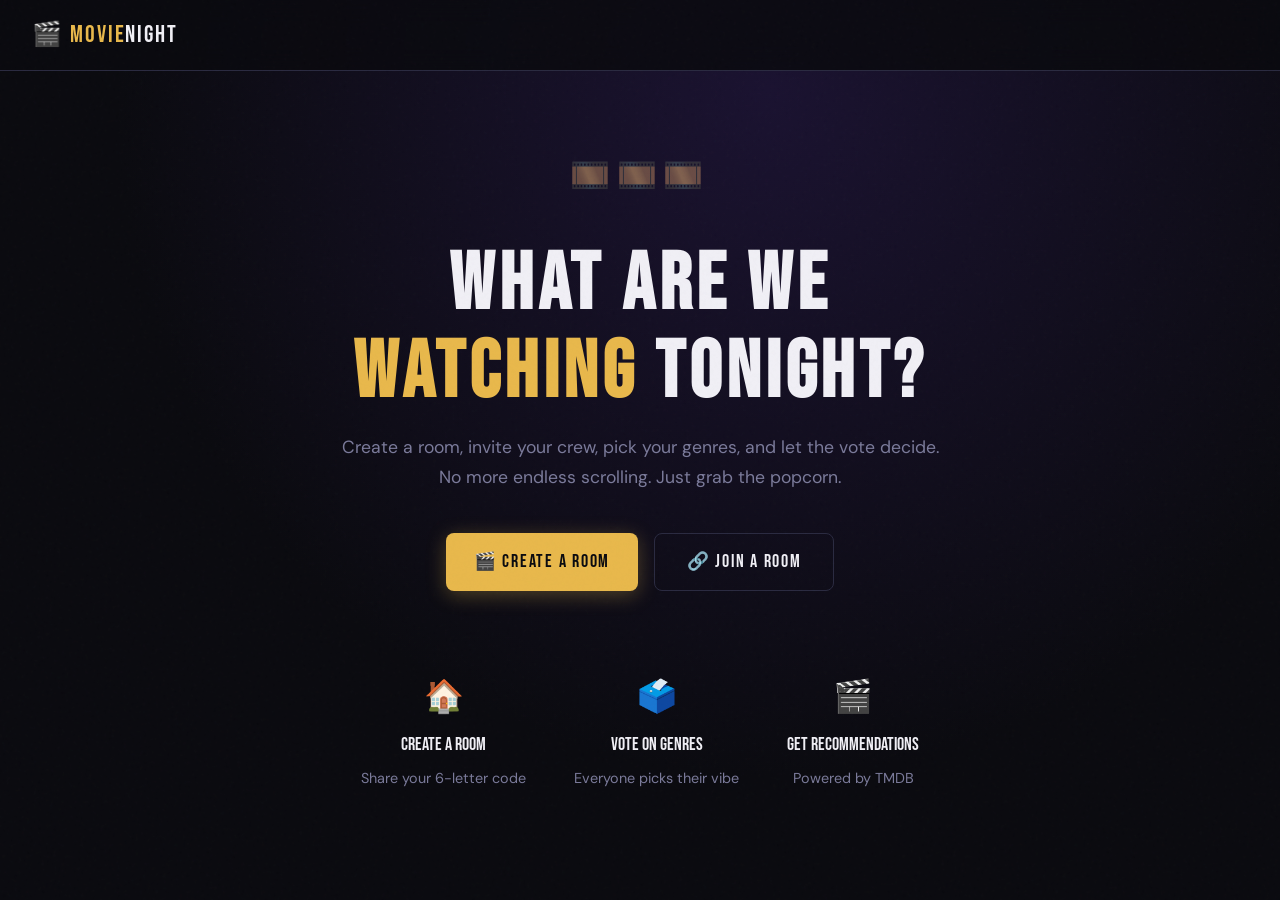
<file: frontend/index.html>
<!DOCTYPE html>
<html lang="en">
<head>
    <meta charset="UTF-8">
    <meta name="viewport" content="width=device-width, initial-scale=1.0">
    <title>Movie Night — Decision Maker</title>
    <link rel="stylesheet" href="css/style.css">
    <style>
        body { background: radial-gradient(ellipse at 60% 10%, #1a1230 0%, var(--bg) 60%); }
    </style>
</head>
<body>
    <nav class="nav">
        <a class="nav-logo" href="index.html">🎬 Movie<span>Night</span></a>
    </nav>

    <div class="page" style="padding-top: 80px;">
        <div class="hero">
            <div class="film-strip">🎞️🎞️🎞️</div>
            <h1>WHAT ARE WE <span class="accent">WATCHING</span> TONIGHT?</h1>
            <p class="hero-subtitle">
                Create a room, invite your crew, pick your genres, and let the vote decide.<br>
                No more endless scrolling. Just grab the popcorn.
            </p>
            <div class="hero-actions">
                <a href="create-room.html" class="btn btn-primary">🎬 Create a Room</a>
                <a href="join-room.html" class="btn btn-secondary">🔗 Join a Room</a>
            </div>
        </div>

        <div style="display:flex; gap:48px; margin-top:80px; flex-wrap:wrap; justify-content:center; text-align:center;">
            <div>
                <div style="font-size:2rem">🏠</div>
                <div style="font-family:var(--font-disp); font-size:1.1rem; margin:8px 0;">Create a Room</div>
                <div class="muted">Share your 6-letter code</div>
            </div>
            <div>
                <div style="font-size:2rem">🗳️</div>
                <div style="font-family:var(--font-disp); font-size:1.1rem; margin:8px 0;">Vote on Genres</div>
                <div class="muted">Everyone picks their vibe</div>
            </div>
            <div>
                <div style="font-size:2rem">🎬</div>
                <div style="font-family:var(--font-disp); font-size:1.1rem; margin:8px 0;">Get Recommendations</div>
                <div class="muted">Powered by TMDB</div>
            </div>
        </div>
    </div>
</body>
</html>
</file>
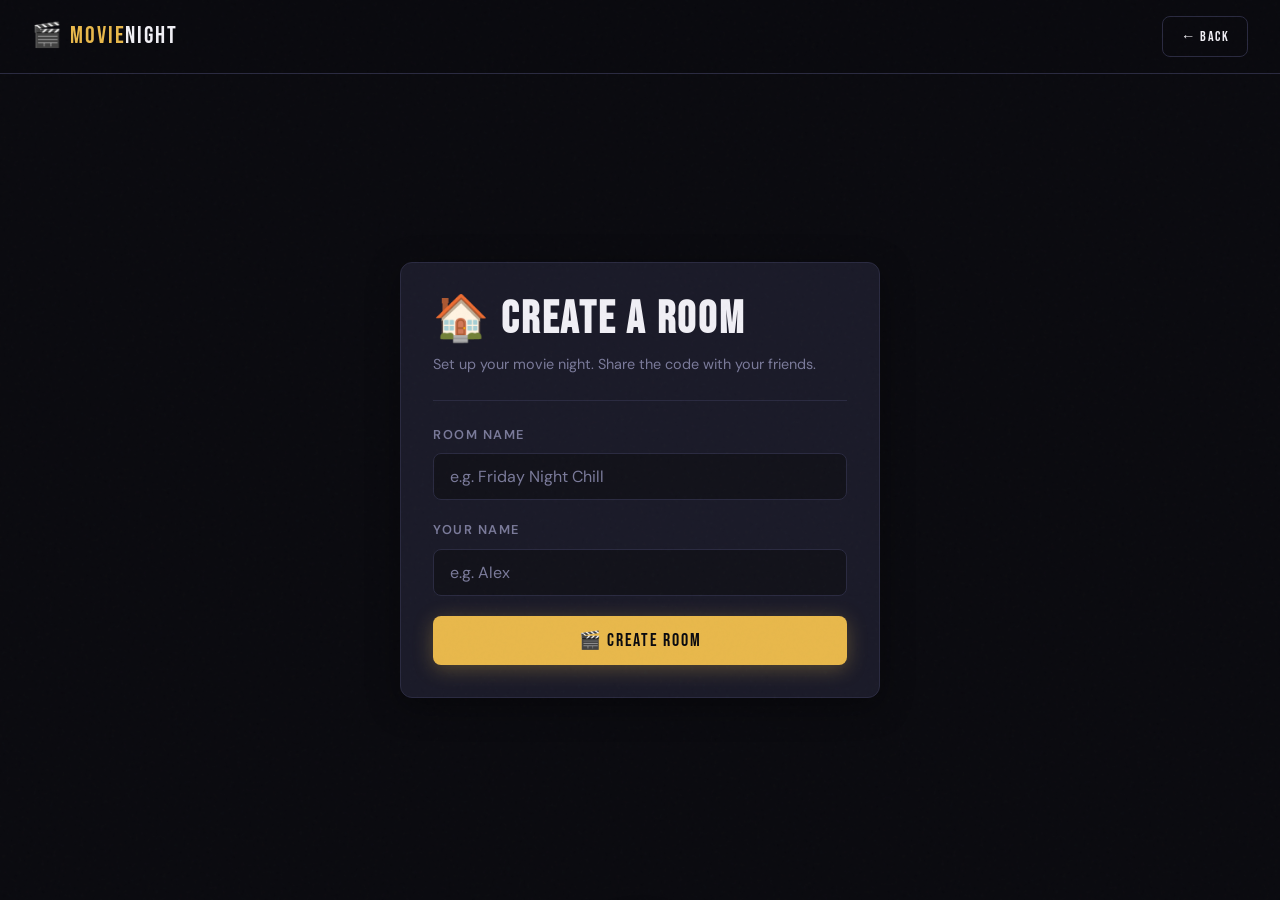
<file: frontend/create-room.html>
<!DOCTYPE html>
<html lang="en">
<head>
    <meta charset="UTF-8">
    <meta name="viewport" content="width=device-width, initial-scale=1.0">
    <title>Create Room — Movie Night</title>
    <link rel="stylesheet" href="css/style.css">
</head>
<body>
    <nav class="nav">
        <a class="nav-logo" href="index.html">🎬 Movie<span>Night</span></a>
        <a href="index.html" class="btn btn-secondary" style="width:auto; padding: 8px 18px; font-size:0.9rem;">← Back</a>
    </nav>

    <div class="page" style="padding-top: 100px;">

        <!-- Step 1: Create Room Form -->
        <div id="step-form" class="card">
            <h2>🏠 CREATE A ROOM</h2>
            <p class="muted mt-8">Set up your movie night. Share the code with your friends.</p>
            <hr class="divider">

            <div id="error-msg" class="alert alert-error hidden"></div>

            <div class="form-group">
                <label for="roomName">Room Name</label>
                <input type="text" id="roomName" placeholder="e.g. Friday Night Chill" maxlength="50">
            </div>

            <div class="form-group">
                <label for="hostName">Your Name</label>
                <input type="text" id="hostName" placeholder="e.g. Alex" maxlength="30">
            </div>

            <button class="btn btn-primary" id="createBtn" onclick="createRoom()">
                🎬 Create Room
            </button>
        </div>

        <!-- Step 2: Room Created -->
        <div id="step-created" class="card hidden">
            <div class="text-center">
                <div style="font-size:3rem">🎉</div>
                <h2>ROOM CREATED!</h2>
                <p class="muted mt-8">Share this code with your friends so they can join</p>
            </div>

            <div class="room-code-display">
                <span class="code" id="displayCode">------</span>
                <button class="copy-btn" onclick="copyCode()" title="Copy code">📋</button>
            </div>

            <div style="margin: 16px 0;">
                <label>Room Name</label>
                <p id="displayRoomName" style="font-family: var(--font-disp); font-size:1.3rem; color: var(--accent);"></p>
            </div>

            <div style="margin: 16px 0;">
                <label>Participants (<span id="participantCount">1</span>)</label>
                <ul class="participant-list" id="participantList"></ul>
            </div>

            <button class="btn btn-primary mt-16" onclick="proceedToVote()">
                🗳️ Start Voting
            </button>

            <p class="muted text-center mt-8" style="font-size:0.82rem;">
                Waiting for friends? They can join at <strong>join-room.html</strong>
            </p>
        </div>

    </div>

    <div class="toast" id="toast"></div>
    <script src="js/create-room.js"></script>
</body>
</html>
</file>
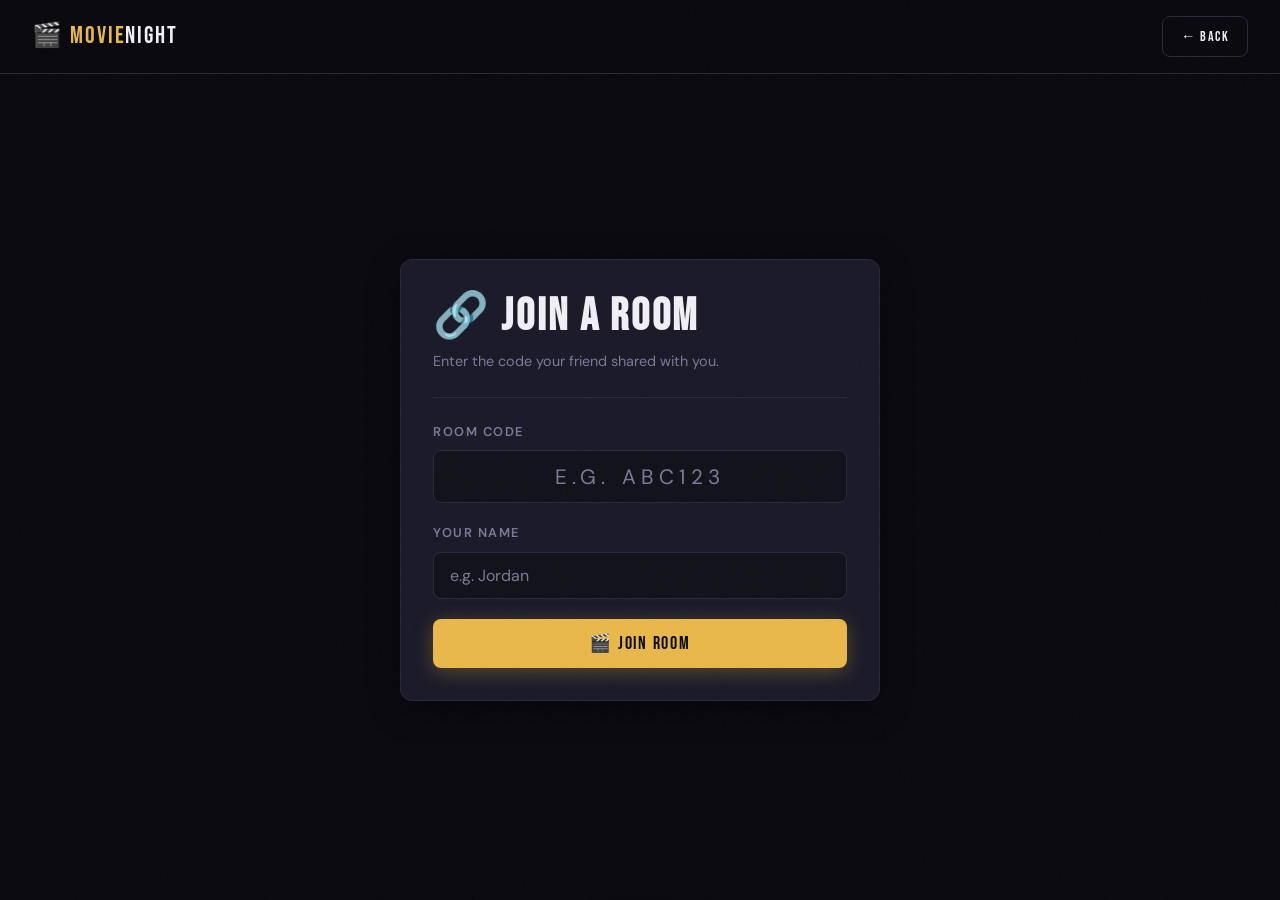
<file: frontend/join-room.html>
<!DOCTYPE html>
<html lang="en">
<head>
    <meta charset="UTF-8">
    <meta name="viewport" content="width=device-width, initial-scale=1.0">
    <title>Join Room — Movie Night</title>
    <link rel="stylesheet" href="css/style.css">
</head>
<body>
    <nav class="nav">
        <a class="nav-logo" href="index.html">🎬 Movie<span>Night</span></a>
        <a href="index.html" class="btn btn-secondary" style="width:auto; padding: 8px 18px; font-size:0.9rem;">← Back</a>
    </nav>

    <div class="page" style="padding-top: 100px;">

        <div class="card">
            <h2>🔗 JOIN A ROOM</h2>
            <p class="muted mt-8">Enter the code your friend shared with you.</p>
            <hr class="divider">

            <div id="error-msg" class="alert alert-error hidden"></div>

            <div class="form-group">
                <label for="roomCode">Room Code</label>
                <input type="text" id="roomCode" placeholder="e.g. ABC123"
                       maxlength="6"
                       style="text-transform:uppercase; letter-spacing:0.25em; font-size:1.3rem; text-align:center;"
                       oninput="this.value = this.value.toUpperCase()">
            </div>

            <div class="form-group">
                <label for="yourName">Your Name</label>
                <input type="text" id="yourName" placeholder="e.g. Jordan" maxlength="30">
            </div>

            <button class="btn btn-primary" id="joinBtn" onclick="joinRoom()">
                🎬 Join Room
            </button>
        </div>

    </div>

    <div class="toast" id="toast"></div>
    <script src="js/join-room.js"></script>
</body>
</html>
</file>
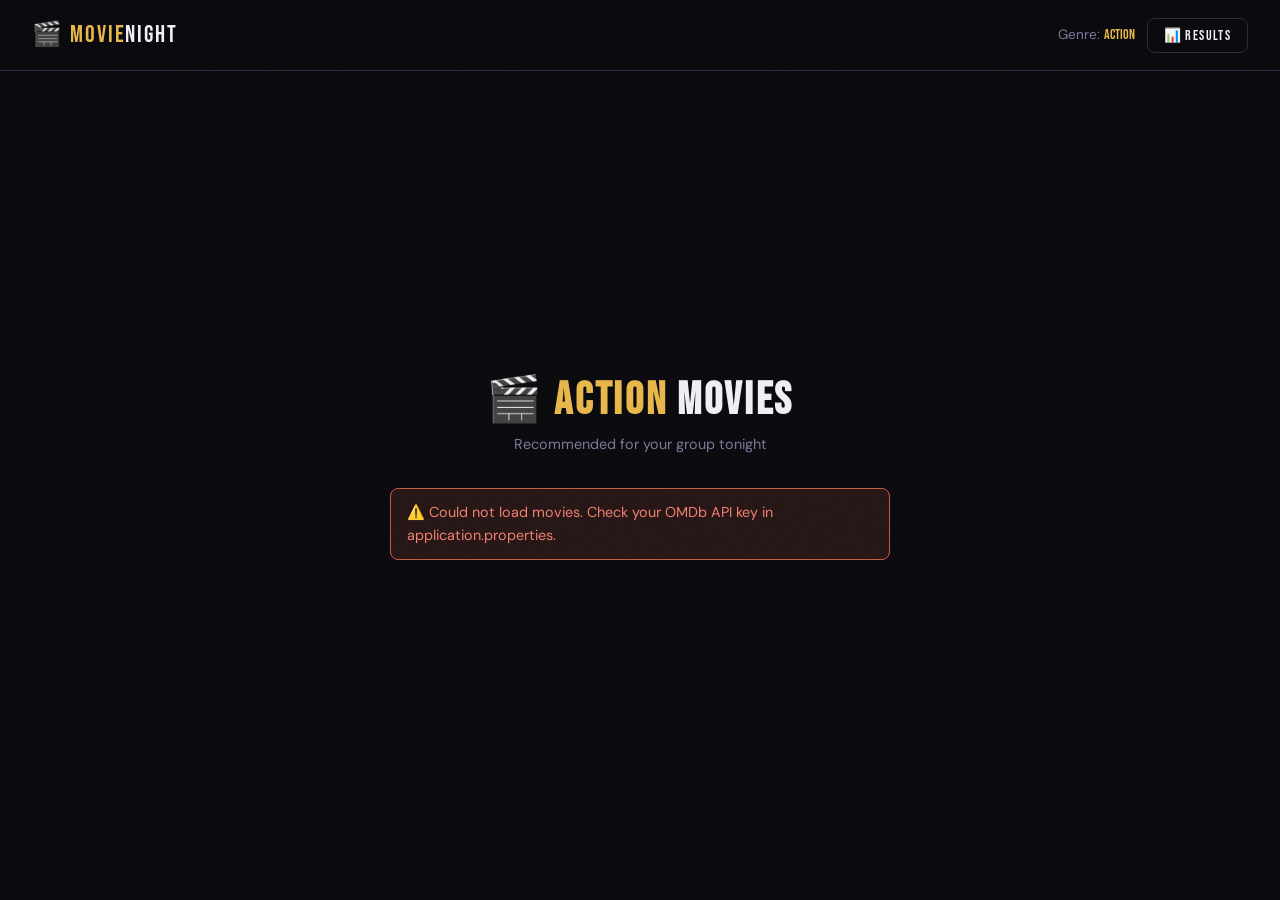
<file: frontend/movies.html>
<!DOCTYPE html>
<html lang="en">
<head>
    <meta charset="UTF-8">
    <meta name="viewport" content="width=device-width, initial-scale=1.0">
    <title>Movies — Movie Night</title>
    <link rel="stylesheet" href="css/style.css">
</head>
<body>
    <nav class="nav">
        <a class="nav-logo" href="index.html">🎬 Movie<span>Night</span></a>
        <div style="display:flex; gap:12px; align-items:center;">
            <span style="font-size:0.85rem; color:var(--muted);">
                Genre: <span id="nav-genre" style="color:var(--accent); font-family:var(--font-disp);"></span>
            </span>
            <button onclick="goToResults()" class="btn btn-secondary"
                    style="width:auto; padding:8px 16px; font-size:0.85rem;">
                📊 Results
            </button>
        </div>
    </nav>

    <div class="page" style="padding-top: 100px; align-items: stretch;">
        <div class="container" style="width:100%;">

            <div class="text-center" style="margin-bottom:32px; animation: fadeUp 0.4s ease both;">
                <h2>🎬 <span class="accent" id="page-genre"></span> MOVIES</h2>
                <p class="muted mt-8">Recommended for your group tonight</p>
            </div>

            <div id="loading" class="text-center">
                <div class="spinner"></div>
                <p class="muted">Fetching movies...</p>
            </div>

            <div id="error-msg" class="alert alert-error hidden" style="max-width:500px; margin:0 auto;"></div>

            <div class="movies-grid" id="movies-grid"></div>

            <div id="load-more-wrap" class="text-center hidden" style="margin-top:32px;">
                <button class="btn btn-secondary" onclick="loadMoreMovies()"
                        style="width:auto; min-width:200px;">
                    Load More Movies
                </button>
            </div>

        </div>
    </div>

    <div class="toast" id="toast"></div>
    <script src="js/movies.js"></script>
</body>
</html>
</file>
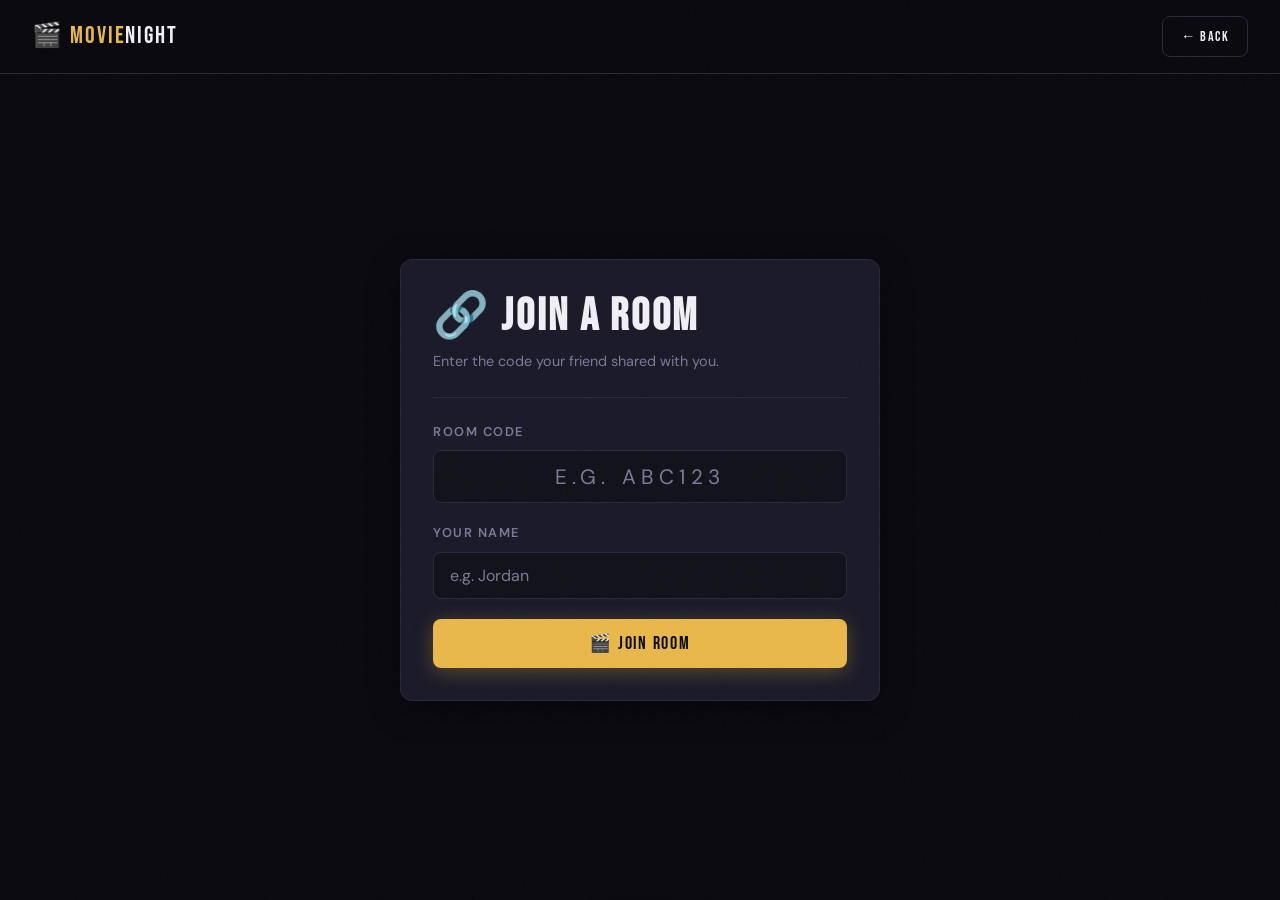
<file: frontend/result.html>
<!DOCTYPE html>
<html lang="en">
<head>
    <meta charset="UTF-8">
    <meta name="viewport" content="width=device-width, initial-scale=1.0">
    <title>Results — Movie Night</title>
    <link rel="stylesheet" href="css/style.css">
</head>
<body>
    <nav class="nav">
        <a class="nav-logo" href="index.html">🎬 Movie<span>Night</span></a>
        <span id="nav-room" style="font-size:0.85rem; color:var(--muted);">
            Room: <span style="color:var(--accent); font-family:var(--font-disp);" id="nav-room-code">---</span>
        </span>
    </nav>

    <div class="page" style="padding-top: 100px; align-items: stretch;">
        <div class="container" style="width:100%;">

            <div id="loading" class="text-center">
                <div class="spinner"></div>
                <p class="muted">Counting votes...</p>
            </div>

            <div id="results-content" class="hidden">

                <!-- Winner Announcement -->
                <div class="winner-banner card card-wide" style="margin: 0 auto 32px; max-width:600px;">
                    <span class="winner-emoji" id="winner-emoji">🏆</span>
                    <div class="muted" style="font-size:0.9rem; margin-bottom:8px;">Tonight's genre is...</div>
                    <div class="winner-genre" id="winner-genre">---</div>
                    <p class="muted mt-8" id="total-votes-text"></p>
                    <button class="btn btn-primary mt-16" onclick="goToMovies()">
                        🎬 See Movie Recommendations
                    </button>
                </div>

                <!-- Vote Breakdown -->
                <div class="card card-wide" style="margin: 0 auto; max-width:600px;">
                    <h3>📊 VOTE BREAKDOWN</h3>
                    <hr class="divider">
                    <div id="vote-breakdown"></div>
                </div>

            </div>

            <div id="no-votes" class="card hidden" style="margin: 0 auto; max-width:480px; text-align:center;">
                <div style="font-size:3rem">🕐</div>
                <h3 class="mt-16">NO VOTES YET</h3>
                <p class="muted mt-8">Waiting for participants to vote...</p>
                <button class="btn btn-secondary mt-16" onclick="loadResults()">
                    🔄 Refresh
                </button>
                <a href="vote.html" class="btn btn-primary mt-8">
                    🗳️ Go Vote
                </a>
            </div>

        </div>
    </div>

    <div class="toast" id="toast"></div>
    <script src="js/result.js"></script>
</body>
</html>
</file>
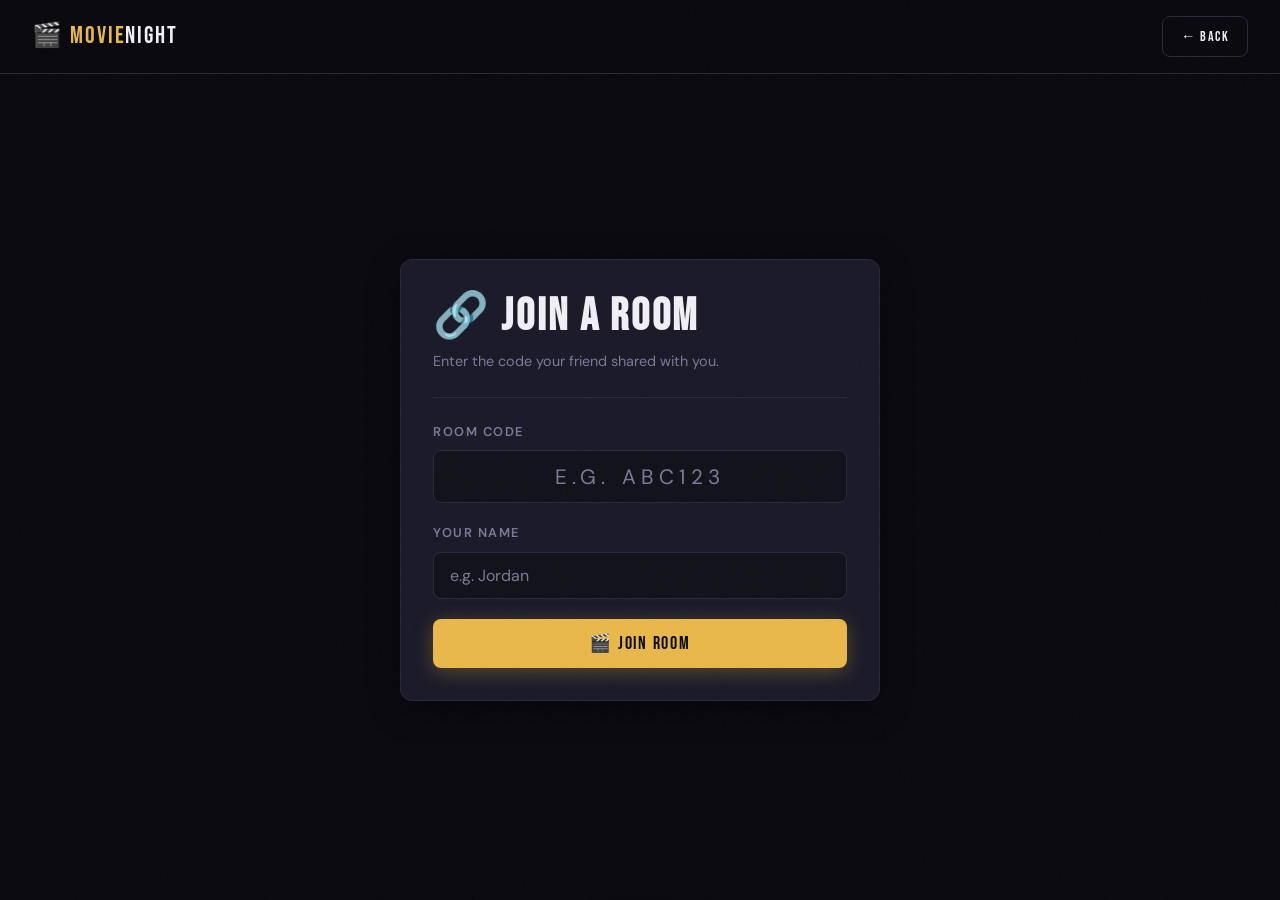
<file: frontend/vote.html>
<!DOCTYPE html>
<html lang="en">
<head>
    <meta charset="UTF-8">
    <meta name="viewport" content="width=device-width, initial-scale=1.0">
    <title>Vote — Movie Night</title>
    <link rel="stylesheet" href="css/style.css">
</head>
<body>
    <nav class="nav">
        <a class="nav-logo" href="index.html">🎬 Movie<span>Night</span></a>
        <div id="nav-info" style="font-size:0.85rem; color:var(--muted);">
            Room: <span id="nav-room-code" style="color:var(--accent); font-family:var(--font-disp);">---</span>
        </div>
    </nav>

    <div class="page" style="padding-top: 100px;">
        <div class="card card-wide">
            <div class="text-center">
                <h2>🗳️ PICK YOUR <span class="accent">GENRE</span></h2>
                <p class="muted mt-8">
                    Voting as <strong id="voter-name" style="color:var(--text);">...</strong>
                    in <strong id="room-name" style="color:var(--accent);">...</strong>
                </p>
            </div>

            <hr class="divider">

            <div id="already-voted" class="alert alert-success hidden">
                ✅ You've already voted! Waiting for results...
                <br><br>
                <a href="#" onclick="goToResults()" style="color:var(--accent);">View Results →</a>
            </div>

            <div id="vote-form">
                <p style="font-size:0.85rem; color:var(--muted); margin-bottom:4px;">Select one genre:</p>
                <div class="genre-grid" id="genre-grid"></div>

                <div id="selected-genre-display" class="hidden" style="text-align:center; margin:16px 0;">
                    <span style="color:var(--muted); font-size:0.9rem;">Selected:</span>
                    <span id="selected-genre-name" style="color:var(--accent); font-family:var(--font-disp); font-size:1.5rem; margin-left:8px;"></span>
                </div>

                <button class="btn btn-primary" id="voteBtn" onclick="submitVote()" disabled>
                    🗳️ Submit Vote
                </button>
            </div>
        </div>
    </div>

    <div class="toast" id="toast"></div>
    <script src="js/vote.js"></script>
</body>
</html>
</file>
<file: frontend/css/style.css>
/* =============================================
   Movie Night Decision Maker - Stylesheet
   Theme: Cinematic Dark
   ============================================= */

@import url('https://fonts.googleapis.com/css2?family=Bebas+Neue&family=DM+Sans:wght@300;400;500;600&display=swap');

/* --- Variables --- */
:root {
    --bg:        #0a0a0f;
    --bg2:       #12121a;
    --surface:   #1a1a28;
    --border:    #2a2a40;
    --accent:    #e8b84b;
    --accent2:   #c75b3f;
    --text:      #f0eff5;
    --muted:     #7a7a9a;
    --radius:    12px;
    --font-disp: 'Bebas Neue', sans-serif;
    --font-body: 'DM Sans', sans-serif;
    --glow:      0 0 30px rgba(232, 184, 75, 0.15);
    --card-shadow: 0 8px 32px rgba(0,0,0,0.4);
}

/* --- Reset --- */
*, *::before, *::after { box-sizing: border-box; margin: 0; padding: 0; }

html { scroll-behavior: smooth; }

body {
    background: var(--bg);
    color: var(--text);
    font-family: var(--font-body);
    font-size: 16px;
    min-height: 100vh;
    line-height: 1.6;
}

/* --- Film grain overlay --- */
body::before {
    content: '';
    position: fixed;
    inset: 0;
    background-image: url("data:image/svg+xml,%3Csvg viewBox='0 0 256 256' xmlns='http://www.w3.org/2000/svg'%3E%3Cfilter id='noise'%3E%3CfeTurbulence type='fractalNoise' baseFrequency='0.9' numOctaves='4' stitchTiles='stitch'/%3E%3C/filter%3E%3Crect width='100%25' height='100%25' filter='url(%23noise)' opacity='0.04'/%3E%3C/svg%3E");
    pointer-events: none;
    z-index: 9999;
    opacity: 0.5;
}

/* --- Layout --- */
.container {
    max-width: 900px;
    margin: 0 auto;
    padding: 0 24px;
}

.page {
    min-height: 100vh;
    display: flex;
    flex-direction: column;
    align-items: center;
    justify-content: center;
    padding: 40px 24px;
}

/* --- Header / Nav --- */
.nav {
    position: fixed;
    top: 0; left: 0; right: 0;
    padding: 16px 32px;
    display: flex;
    align-items: center;
    justify-content: space-between;
    background: rgba(10,10,15,0.85);
    backdrop-filter: blur(12px);
    border-bottom: 1px solid var(--border);
    z-index: 100;
}

.nav-logo {
    font-family: var(--font-disp);
    font-size: 1.5rem;
    letter-spacing: 0.08em;
    color: var(--accent);
    text-decoration: none;
}

.nav-logo span { color: var(--text); }

/* --- Typography --- */
h1, h2, h3 { font-family: var(--font-disp); letter-spacing: 0.06em; line-height: 1.1; }

h1 { font-size: clamp(2.8rem, 8vw, 5rem); }
h2 { font-size: clamp(1.8rem, 5vw, 2.8rem); }
h3 { font-size: 1.4rem; }

.accent { color: var(--accent); }
.muted  { color: var(--muted); font-size: 0.9rem; }

/* --- Cards --- */
.card {
    background: var(--surface);
    border: 1px solid var(--border);
    border-radius: var(--radius);
    padding: 32px;
    width: 100%;
    max-width: 480px;
    box-shadow: var(--card-shadow);
    animation: fadeUp 0.5s ease both;
}

.card-wide { max-width: 700px; }
.card-full { max-width: 100%; }

@keyframes fadeUp {
    from { opacity:0; transform: translateY(20px); }
    to   { opacity:1; transform: translateY(0); }
}

/* --- Forms --- */
.form-group {
    margin-bottom: 20px;
}

label {
    display: block;
    font-size: 0.8rem;
    font-weight: 600;
    letter-spacing: 0.12em;
    text-transform: uppercase;
    color: var(--muted);
    margin-bottom: 8px;
}

input[type="text"] {
    width: 100%;
    background: var(--bg2);
    border: 1px solid var(--border);
    border-radius: 8px;
    color: var(--text);
    font-family: var(--font-body);
    font-size: 1rem;
    padding: 12px 16px;
    transition: border-color 0.2s, box-shadow 0.2s;
    outline: none;
}

input[type="text"]:focus {
    border-color: var(--accent);
    box-shadow: 0 0 0 3px rgba(232,184,75,0.12);
}

input[type="text"]::placeholder { color: var(--muted); }

/* --- Buttons --- */
.btn {
    display: inline-flex;
    align-items: center;
    justify-content: center;
    gap: 8px;
    font-family: var(--font-disp);
    font-size: 1.1rem;
    letter-spacing: 0.1em;
    padding: 14px 28px;
    border-radius: 8px;
    border: none;
    cursor: pointer;
    text-decoration: none;
    transition: transform 0.15s, box-shadow 0.15s, opacity 0.15s;
    width: 100%;
}

.btn:hover  { transform: translateY(-2px); }
.btn:active { transform: translateY(0); }

.btn-primary {
    background: var(--accent);
    color: #0a0a0f;
    box-shadow: 0 4px 20px rgba(232,184,75,0.3);
}

.btn-primary:hover { box-shadow: 0 8px 28px rgba(232,184,75,0.45); }

.btn-secondary {
    background: transparent;
    color: var(--text);
    border: 1px solid var(--border);
}

.btn-secondary:hover { border-color: var(--accent); color: var(--accent); }

.btn-danger {
    background: var(--accent2);
    color: #fff;
}

.btn:disabled { opacity: 0.5; cursor: not-allowed; transform: none; }

/* --- Genre Grid --- */
.genre-grid {
    display: grid;
    grid-template-columns: repeat(auto-fill, minmax(130px, 1fr));
    gap: 12px;
    margin: 24px 0;
}

.genre-btn {
    background: var(--bg2);
    border: 2px solid var(--border);
    border-radius: 10px;
    color: var(--text);
    cursor: pointer;
    font-family: var(--font-body);
    font-size: 0.95rem;
    font-weight: 500;
    padding: 14px 12px;
    text-align: center;
    transition: all 0.2s;
    display: flex;
    flex-direction: column;
    align-items: center;
    gap: 6px;
}

.genre-btn .emoji { font-size: 1.6rem; }

.genre-btn:hover {
    border-color: var(--accent);
    background: rgba(232,184,75,0.07);
    transform: translateY(-3px);
}

.genre-btn.selected {
    border-color: var(--accent);
    background: rgba(232,184,75,0.15);
    color: var(--accent);
}

/* --- Room Code Display --- */
.room-code-display {
    display: flex;
    align-items: center;
    justify-content: center;
    gap: 12px;
    background: var(--bg2);
    border: 2px dashed var(--accent);
    border-radius: 10px;
    padding: 20px;
    margin: 20px 0;
}

.room-code-display .code {
    font-family: var(--font-disp);
    font-size: 2.5rem;
    letter-spacing: 0.3em;
    color: var(--accent);
}

.copy-btn {
    background: none;
    border: 1px solid var(--border);
    border-radius: 6px;
    color: var(--muted);
    cursor: pointer;
    font-size: 1.1rem;
    padding: 6px 10px;
    transition: all 0.2s;
}

.copy-btn:hover { border-color: var(--accent); color: var(--accent); }

/* --- Participant List --- */
.participant-list {
    list-style: none;
    margin: 16px 0;
}

.participant-list li {
    display: flex;
    align-items: center;
    gap: 10px;
    padding: 10px 0;
    border-bottom: 1px solid var(--border);
    font-size: 0.95rem;
}

.participant-list li:last-child { border-bottom: none; }

.avatar {
    width: 32px; height: 32px;
    background: var(--accent);
    border-radius: 50%;
    display: flex;
    align-items: center;
    justify-content: center;
    font-family: var(--font-disp);
    font-size: 0.9rem;
    color: #0a0a0f;
    flex-shrink: 0;
}

/* --- Vote Results Bar --- */
.vote-bar-wrap {
    margin: 12px 0;
}

.vote-bar-label {
    display: flex;
    justify-content: space-between;
    font-size: 0.85rem;
    margin-bottom: 6px;
    font-weight: 500;
}

.vote-bar-track {
    height: 10px;
    background: var(--bg2);
    border-radius: 99px;
    overflow: hidden;
}

.vote-bar-fill {
    height: 100%;
    background: var(--accent);
    border-radius: 99px;
    transition: width 1s cubic-bezier(0.25, 1, 0.5, 1);
}

.vote-bar-fill.winner { background: linear-gradient(90deg, var(--accent), #f5d07a); }

/* --- Movie Cards --- */
.movies-grid {
    display: grid;
    grid-template-columns: repeat(auto-fill, minmax(200px, 1fr));
    gap: 20px;
    margin-top: 24px;
}

.movie-card {
    background: var(--surface);
    border: 1px solid var(--border);
    border-radius: 10px;
    overflow: hidden;
    transition: transform 0.2s, box-shadow 0.2s;
    cursor: pointer;
    animation: fadeUp 0.4s ease both;
}

.movie-card:hover {
    transform: translateY(-6px);
    box-shadow: 0 16px 40px rgba(0,0,0,0.5);
    border-color: var(--accent);
}

.movie-poster {
    width: 100%;
    aspect-ratio: 2/3;
    background: var(--bg2);
    object-fit: cover;
    display: block;
}

.movie-poster-placeholder {
    width: 100%;
    aspect-ratio: 2/3;
    background: var(--bg2);
    display: flex;
    align-items: center;
    justify-content: center;
    font-size: 3rem;
}

.movie-info { padding: 14px; }

.movie-title {
    font-family: var(--font-disp);
    font-size: 1rem;
    letter-spacing: 0.04em;
    margin-bottom: 6px;
}

.movie-meta {
    font-size: 0.78rem;
    color: var(--muted);
    display: flex;
    align-items: center;
    gap: 8px;
}

.rating {
    color: var(--accent);
    font-weight: 600;
}

/* --- Winner Banner --- */
.winner-banner {
    text-align: center;
    padding: 40px 24px;
}

.winner-emoji {
    font-size: 4rem;
    display: block;
    margin-bottom: 12px;
    animation: pop 0.6s cubic-bezier(0.175, 0.885, 0.32, 1.275) both;
}

@keyframes pop {
    from { transform: scale(0); opacity: 0; }
    to   { transform: scale(1); opacity: 1; }
}

.winner-genre {
    font-family: var(--font-disp);
    font-size: 3rem;
    color: var(--accent);
    letter-spacing: 0.1em;
}

/* --- Divider --- */
.divider {
    border: none;
    border-top: 1px solid var(--border);
    margin: 24px 0;
}

/* --- Toast --- */
.toast {
    position: fixed;
    bottom: 32px;
    left: 50%;
    transform: translateX(-50%) translateY(80px);
    background: var(--surface);
    border: 1px solid var(--border);
    border-radius: 8px;
    padding: 12px 24px;
    font-size: 0.9rem;
    z-index: 9998;
    transition: transform 0.3s ease;
    white-space: nowrap;
    box-shadow: var(--card-shadow);
}

.toast.show { transform: translateX(-50%) translateY(0); }
.toast.success { border-color: var(--accent); color: var(--accent); }
.toast.error   { border-color: var(--accent2); color: var(--accent2); }

/* --- Spinner --- */
.spinner {
    width: 40px; height: 40px;
    border: 3px solid var(--border);
    border-top-color: var(--accent);
    border-radius: 50%;
    animation: spin 0.8s linear infinite;
    margin: 24px auto;
}

@keyframes spin { to { transform: rotate(360deg); } }

/* --- Error/Alert --- */
.alert {
    border-radius: 8px;
    padding: 12px 16px;
    font-size: 0.9rem;
    margin: 12px 0;
}

.alert-error {
    background: rgba(199,91,63,0.15);
    border: 1px solid var(--accent2);
    color: #f08070;
}

.alert-success {
    background: rgba(232,184,75,0.1);
    border: 1px solid var(--accent);
    color: var(--accent);
}

/* --- Util --- */
.mt-8  { margin-top: 8px; }
.mt-16 { margin-top: 16px; }
.mt-24 { margin-top: 24px; }
.text-center { text-align: center; }
.flex { display: flex; }
.flex-col { flex-direction: column; }
.gap-12 { gap: 12px; }
.hidden { display: none !important; }

/* --- Hero (index) --- */
.hero {
    text-align: center;
    max-width: 600px;
    margin: 0 auto;
    animation: fadeUp 0.6s ease both;
}

.hero-subtitle {
    font-size: 1.1rem;
    color: var(--muted);
    margin: 16px 0 40px;
    line-height: 1.7;
}

.hero-actions {
    display: flex;
    gap: 16px;
    flex-wrap: wrap;
    justify-content: center;
}

.hero-actions .btn { width: auto; min-width: 180px; }

.film-strip {
    display: flex;
    gap: 6px;
    justify-content: center;
    margin-bottom: 40px;
    font-size: 2rem;
    opacity: 0.6;
    letter-spacing: 0.2em;
}

/* --- Responsive --- */
@media (max-width: 600px) {
    .card { padding: 24px 20px; }
    .genre-grid { grid-template-columns: repeat(3, 1fr); }
    .movies-grid { grid-template-columns: repeat(2, 1fr); }
    .hero-actions { flex-direction: column; align-items: center; }
}
</file>
